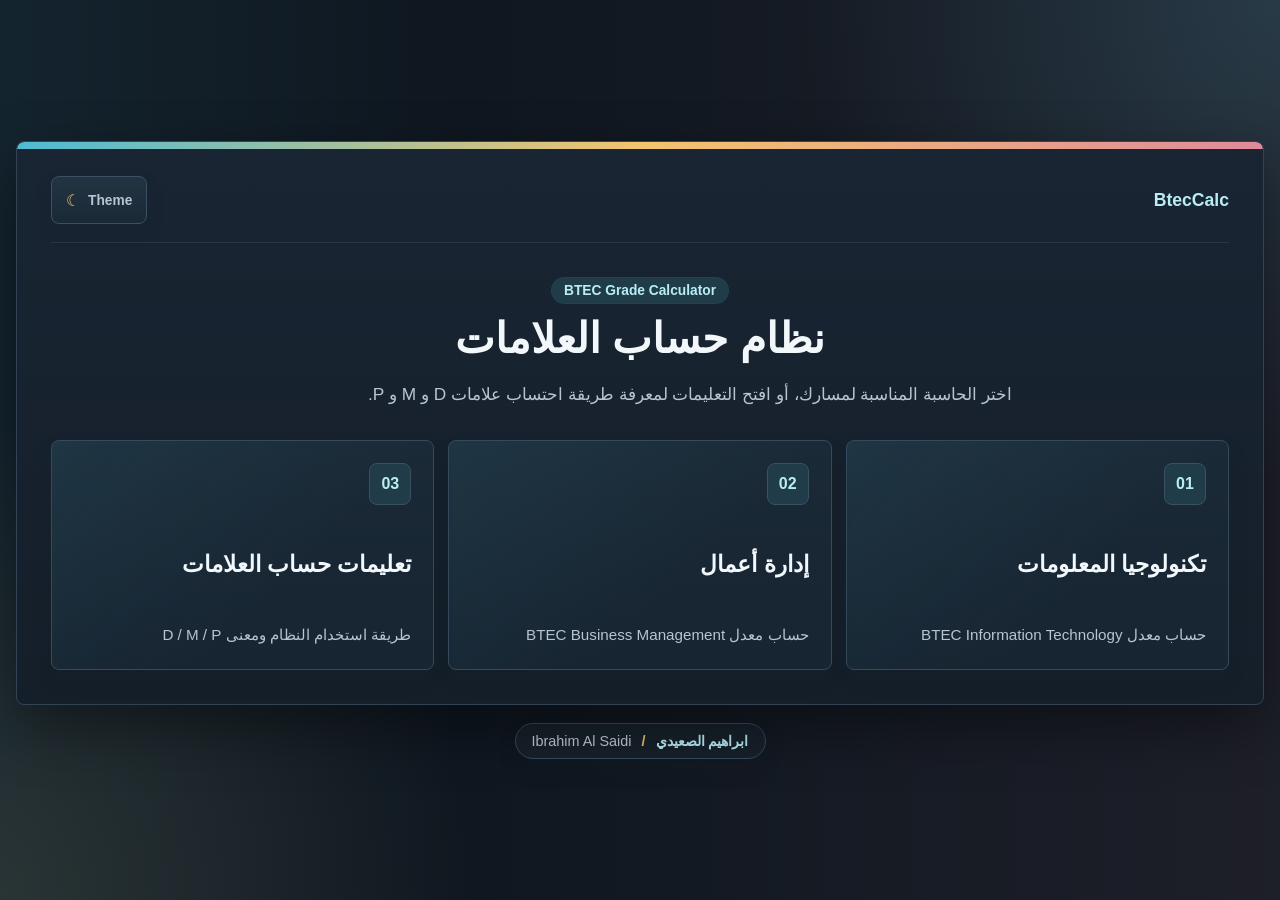
<file: index.html>
<!doctype html>
<html lang="ar" dir="rtl">
  <head>
    <meta charset="UTF-8" />
    <meta name="viewport" content="width=device-width, initial-scale=1.0" />
    <title>نظام حساب العلامات</title>
    <link rel="stylesheet" href="styles.css" />
  </head>
  <body>
    <main class="app-shell home-shell">
      <section class="calculator home-panel" aria-labelledby="home-title">
        <div class="home-topbar">
          <strong>BtecCalc</strong>
          <button class="theme-toggle home-theme-toggle" type="button" id="theme-toggle" aria-label="تبديل الوضع الليلي">
            <span class="theme-label">Theme</span>
            <span class="sun-icon" aria-hidden="true">☀</span>
            <span class="moon-icon" aria-hidden="true">☾</span>
          </button>
        </div>

        <div class="home-hero">
          <p class="eyebrow">BTEC Grade Calculator</p>
          <h1 id="home-title">نظام حساب العلامات</h1>
          <p class="home-copy">اختر الحاسبة المناسبة لمسارك، أو افتح التعليمات لمعرفة طريقة احتساب علامات D و M و P.</p>
        </div>

        <nav class="home-grid" aria-label="خيارات النظام">
          <a class="home-card" href="it.html">
            <span>01</span>
            <strong>تكنولوجيا المعلومات</strong>
            <small>حساب معدل  BTEC Information Technology</small>
          </a>
          <a class="home-card" href="business.html">
            <span>02</span>
            <strong>إدارة أعمال</strong>
            <small>حساب معدل BTEC Business Management</small>
          </a>
          <a class="home-card instructions-card" href="instructions.html">
            <span>03</span>
            <strong>تعليمات حساب العلامات</strong>
            <small>طريقة استخدام النظام ومعنى D / M / P</small>
          </a>
        </nav>
      </section>

      <footer class="site-footer">
        <strong>ابراهيم الصعيدي</strong>
        <span>Ibrahim Al Saidi</span>
      </footer>
    </main>
    <script>
      const themeToggle = document.querySelector("#theme-toggle");

      function setTheme(theme) {
        document.body.dataset.theme = theme;
        localStorage.setItem("grades-theme", theme);
      }

      themeToggle.addEventListener("click", () => {
        const nextTheme = document.body.dataset.theme === "dark" ? "light" : "dark";
        setTheme(nextTheme);
      });

      setTheme(localStorage.getItem("grades-theme") || "dark");
    </script>
  </body>
</html>
</file>
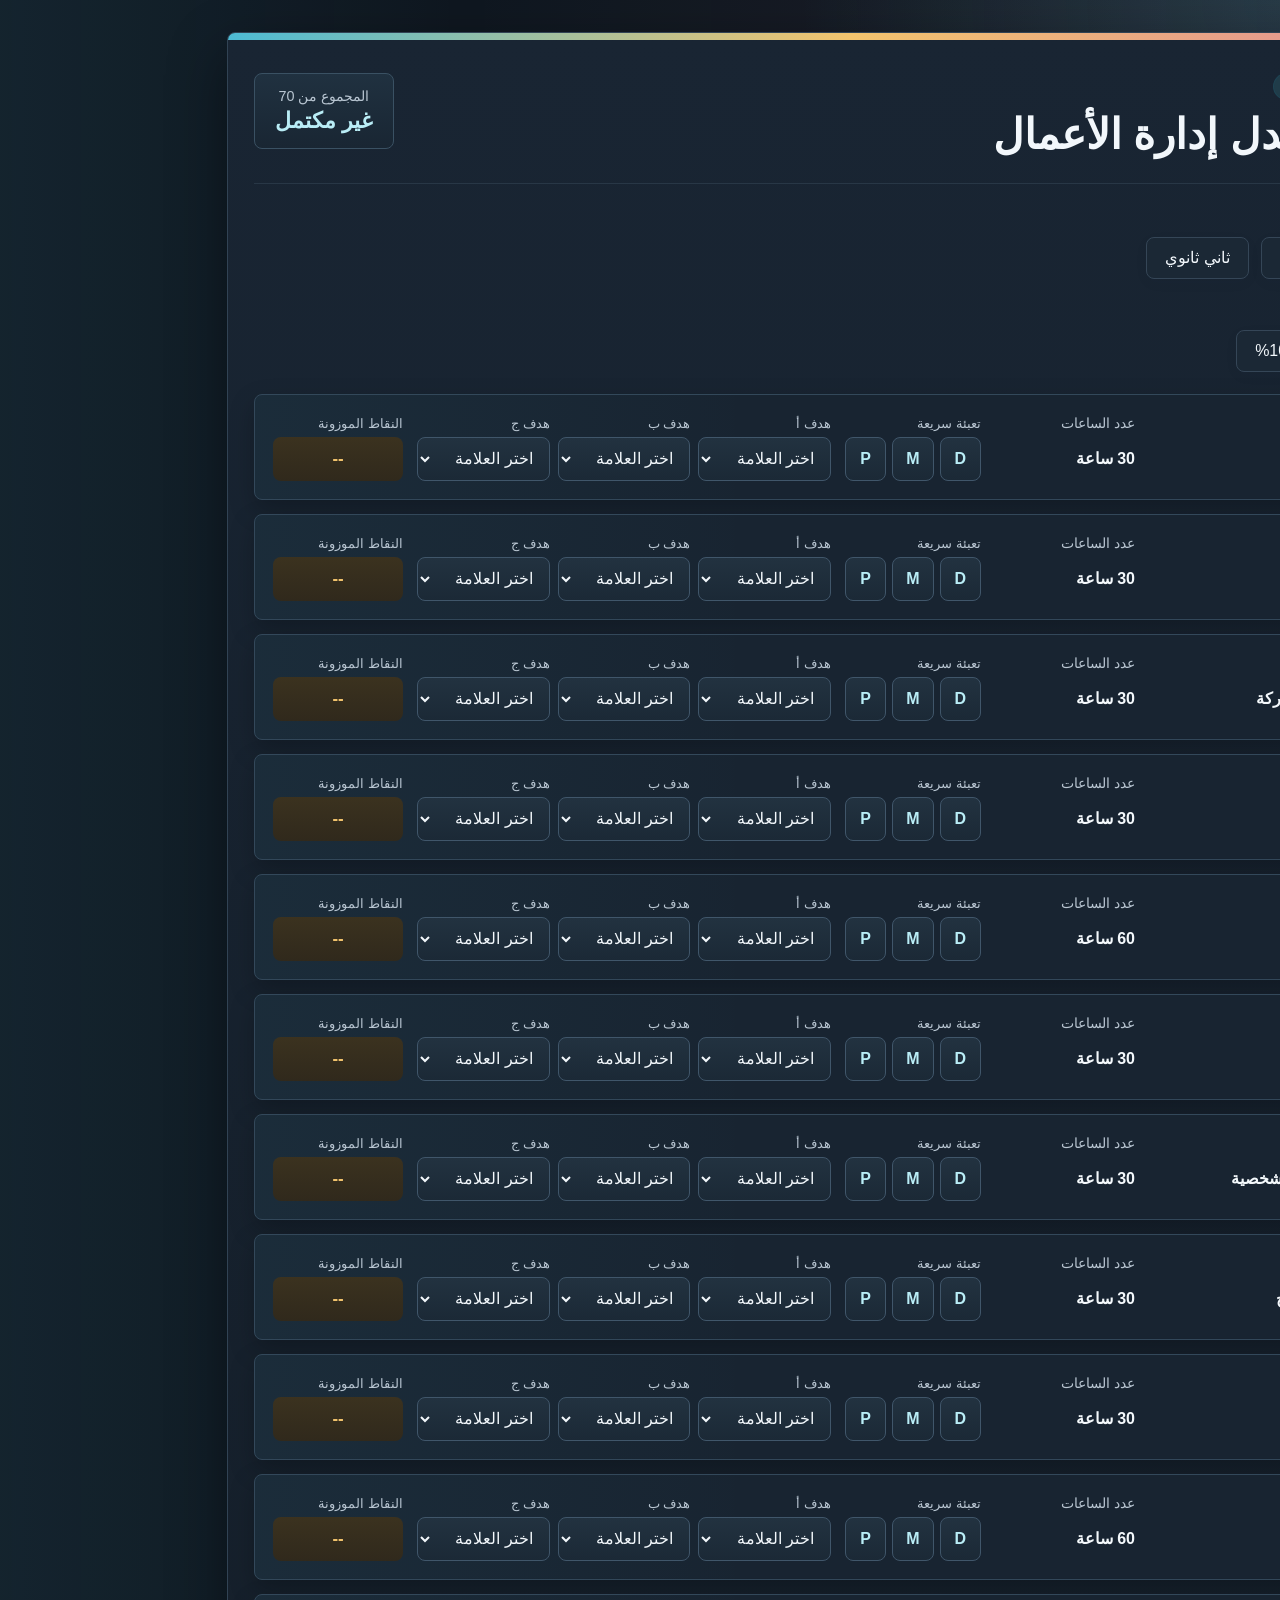
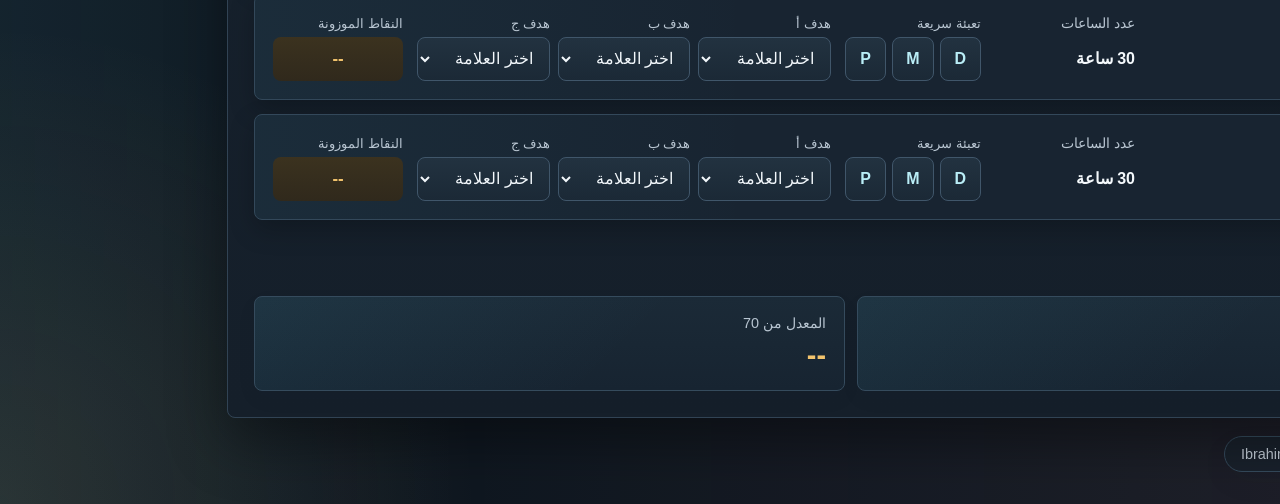
<file: business.html>
<!doctype html>
<html lang="ar" dir="rtl">
  <head>
    <meta charset="UTF-8" />
    <meta name="viewport" content="width=device-width, initial-scale=1.0" />
    <title>حاسبة إدارة الأعمال</title>
    <link rel="stylesheet" href="styles.css" />
  </head>
  <body>
    <a class="floating-home-link" href="index.html" aria-label="الرجوع للصفحة الرئيسية" title="الصفحة الرئيسية">
      <svg viewBox="0 0 24 24" aria-hidden="true">
        <path d="M3 10.8 12 3l9 7.8" />
        <path d="M5 10v10h14V10" />
        <path d="M9 20v-6h6v6" />
      </svg>
    </a>
    <main class="app-shell">
      <section class="calculator" aria-labelledby="business-title">
        <div class="header">
          <div>
            <p class="eyebrow">Business Management</p>
            <h1 id="business-title">حاسبة معدل إدارة الأعمال</h1>
          </div>
          <div class="header-actions">
            <div class="total-badge">
              <span id="total-score-label">المجموع</span>
              <strong id="total-score">غير مكتمل</strong>
            </div>
          </div>
        </div>

        <form id="grades-form">
          <fieldset class="subject-count">
            <legend>الصف</legend>
            <label>
              <input type="radio" name="subject-count" value="10" checked />
              <span>عاشر</span>
            </label>
            <label>
              <input type="radio" name="subject-count" value="11" />
              <span>اول ثانوي</span>
            </label>
            <label>
              <input type="radio" name="subject-count" value="12" />
              <span>ثاني ثانوي</span>
            </label>
          </fieldset>

          <fieldset class="subject-count score-scale" id="tenth-grade-scale" hidden>
            <legend>حساب معدل عاشر</legend>
            <label>
              <input type="radio" name="score-scale" value="70" checked />
              <span>من 70%</span>
            </label>
            <label>
              <input type="radio" name="score-scale" value="100" />
              <span>من 100%</span>
            </label>
          </fieldset>

          <div id="subjects-list" class="subjects-list"></div>
          <div class="reset-row">
            <button class="reset-button" type="button" id="reset-grades">Reset</button>
          </div>
        </form>

        <section class="summary" aria-live="polite">
          <div>
            <span>إجمالي الساعات</span>
            <strong id="total-hours">0</strong>
          </div>
          <div>
            <span id="average-score-label">المعدل من 35</span>
            <strong id="average-score">--</strong>
          </div>
        </section>
      </section>

      <footer class="site-footer">
        <strong>ابراهيم الصعيدي</strong>
        <span>Ibrahim Al Saidi</span>
      </footer>
    </main>

    <template id="subject-template">
      <article class="subject-row">
        <div class="field subject-name">
          <label>اسم المادة</label>
          <input type="text" name="subject-name" />
        </div>
        <div class="field">
          <label>عدد الساعات</label>
          <select name="subject-hours">
            <option value="30">30 ساعة</option>
            <option value="60">60 ساعة</option>
            <option value="90">90 ساعة</option>
            <option value="120">120 ساعة</option>
          </select>
        </div>
        <div class="quick-fill" aria-label="اختيار علامة لجميع أهداف المادة">
          <span>تعبئة سريعة</span>
          <div class="quick-fill-buttons">
            <button type="button" data-fill-grade="D">D</button>
            <button type="button" data-fill-grade="M">M</button>
            <button type="button" data-fill-grade="P">P</button>
          </div>
        </div>
        <div class="learning-goals" data-learning-goals></div>
        <div class="subject-result">
          <span>النقاط الموزونة</span>
          <output class="subject-points" name="subject-points">--</output>
        </div>
      </article>
    </template>

    <script src="business-script.js"></script>
  </body>
</html>
</file>
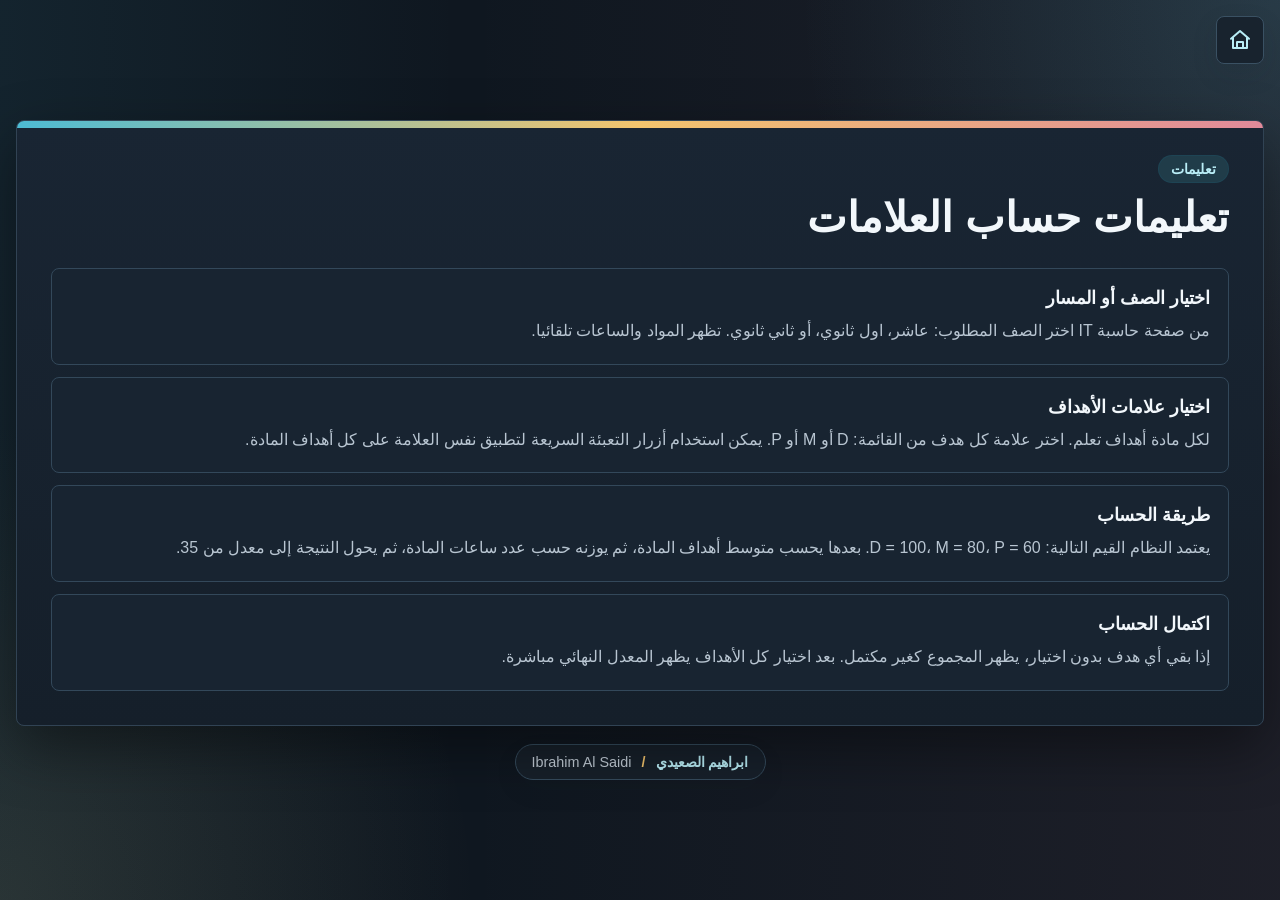
<file: instructions.html>
<!doctype html>
<html lang="ar" dir="rtl">
  <head>
    <meta charset="UTF-8" />
    <meta name="viewport" content="width=device-width, initial-scale=1.0" />
    <title>تعليمات حساب العلامات</title>
    <link rel="stylesheet" href="styles.css" />
  </head>
  <body>
    <a class="floating-home-link" href="index.html" aria-label="الرجوع للصفحة الرئيسية" title="الصفحة الرئيسية">
      <svg xmlns="http://www.w3.org/2000/svg" viewBox="0 0 24 24" aria-hidden="true" focusable="false">
        <path d="M3 10.8 12 3l9 7.8" />
        <path d="M5 10v10h14V10" />
        <path d="M9 20v-6h6v6" />
      </svg>
    </a>
    <main class="app-shell home-shell">
      <section class="calculator info-panel" aria-labelledby="instructions-title">
        <p class="eyebrow">تعليمات</p>
        <h1 id="instructions-title">تعليمات حساب العلامات</h1>

        <div class="info-list">
          <article>
            <h2>اختيار الصف أو المسار</h2>
            <p>من صفحة حاسبة IT اختر الصف المطلوب: عاشر، اول ثانوي، أو ثاني ثانوي. تظهر المواد والساعات تلقائيا.</p>
          </article>
          <article>
            <h2>اختيار علامات الأهداف</h2>
            <p>لكل مادة أهداف تعلم. اختر علامة كل هدف من القائمة: D أو M أو P. يمكن استخدام أزرار التعبئة السريعة لتطبيق نفس العلامة على كل أهداف المادة.</p>
          </article>
          <article>
            <h2>طريقة الحساب</h2>
            <p>يعتمد النظام القيم التالية: D = 100، M = 80، P = 60. بعدها يحسب متوسط أهداف المادة، ثم يوزنه حسب عدد ساعات المادة، ثم يحول النتيجة إلى معدل من 35.</p>
          </article>
          <article>
            <h2>اكتمال الحساب</h2>
            <p>إذا بقي أي هدف بدون اختيار، يظهر المجموع كغير مكتمل. بعد اختيار كل الأهداف يظهر المعدل النهائي مباشرة.</p>
          </article>
        </div>
      </section>

      <footer class="site-footer">
        <strong>ابراهيم الصعيدي</strong>
        <span>Ibrahim Al Saidi</span>
      </footer>
    </main>
    <script>
      document.body.dataset.theme = localStorage.getItem("grades-theme") || "dark";
    </script>
  </body>
</html>
</file>
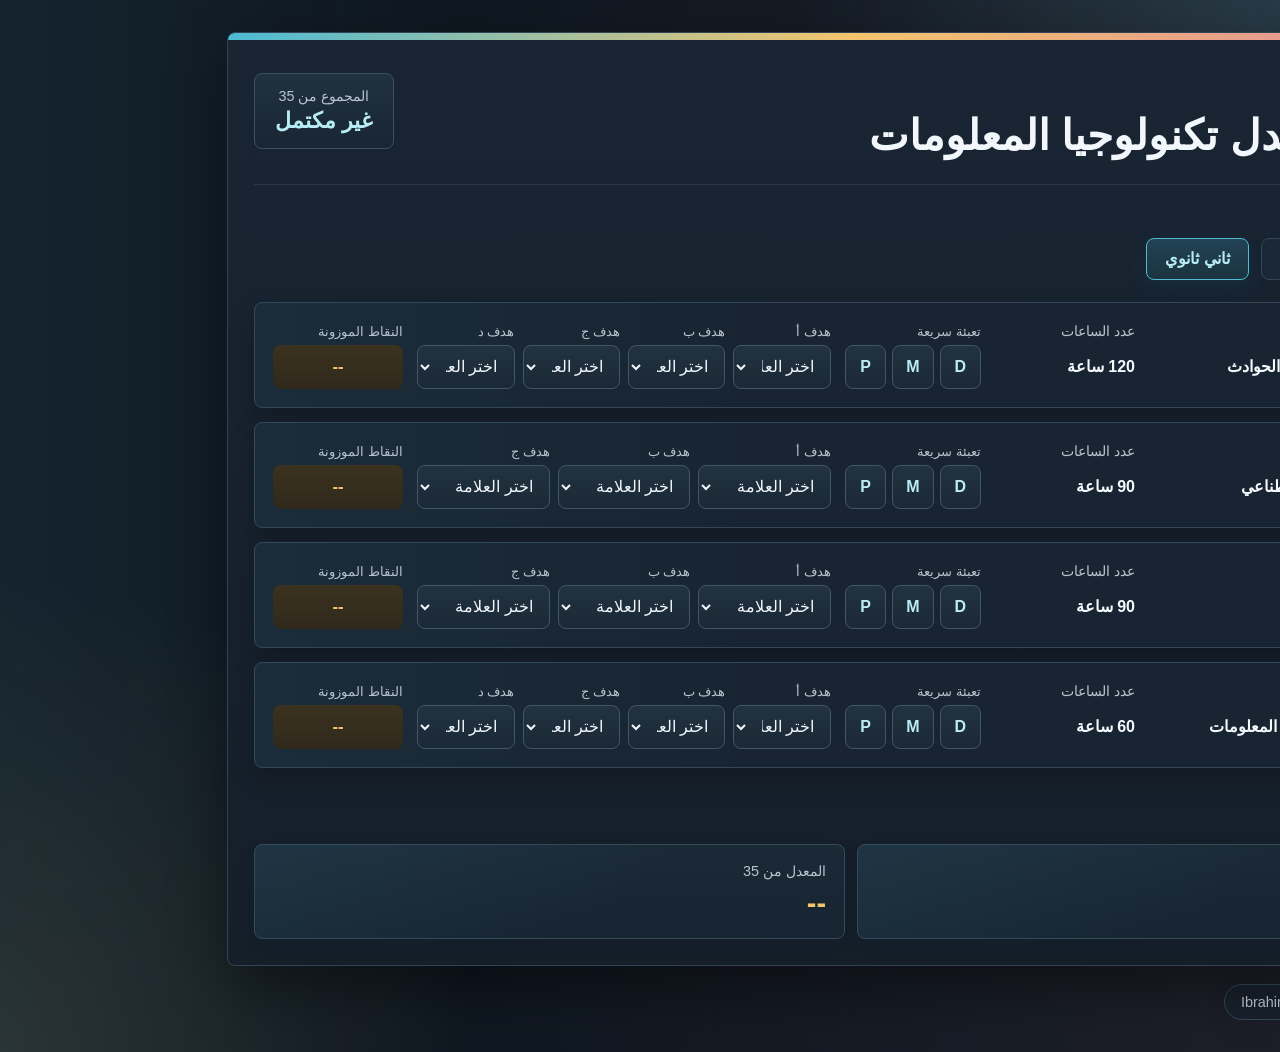
<file: it.html>
<!doctype html>
<html lang="ar" dir="rtl">
  <head>
    <meta charset="UTF-8" />
    <meta name="viewport" content="width=device-width, initial-scale=1.0" />
    <title>حاسبة معدل IT</title>
    <link rel="stylesheet" href="styles.css" />
  </head>
  <body>
    <a class="floating-home-link" href="index.html" aria-label="الرجوع للصفحة الرئيسية" title="الصفحة الرئيسية">
      <svg viewBox="0 0 24 24" aria-hidden="true">
        <path d="M3 10.8 12 3l9 7.8" />
        <path d="M5 10v10h14V10" />
        <path d="M9 20v-6h6v6" />
      </svg>
    </a>
    <main class="app-shell">
      <section class="calculator" aria-labelledby="page-title">
        <div class="header">
          <div>
            <p class="eyebrow">حاسبة المعدل</p>
            <h1 id="page-title">حاسبة معدل تكنولوجيا المعلومات</h1>
          </div>
          <div class="header-actions">
            <div class="total-badge">
              <span id="total-score-label">المجموع</span>
              <strong id="total-score">0 / 35</strong>
            </div>
          </div>
        </div>

        <form id="grades-form">
          <fieldset class="subject-count">
            <legend>الصف</legend>
            <label>
              <input type="radio" name="subject-count" value="10" />
              <span>عاشر</span>
            </label>
            <label>
              <input type="radio" name="subject-count" value="11" />
              <span>اول ثانوي</span>
            </label>
            <label>
              <input type="radio" name="subject-count" value="12" checked />
              <span>ثاني ثانوي</span>
            </label>
          </fieldset>

          <fieldset class="subject-count score-scale" id="tenth-grade-scale" hidden>
            <legend>حساب معدل عاشر</legend>
            <label>
              <input type="radio" name="score-scale" value="70" checked />
              <span>من 70%</span>
            </label>
            <label>
              <input type="radio" name="score-scale" value="100" />
              <span>من 100%</span>
            </label>
          </fieldset>

          <div id="subjects-list" class="subjects-list"></div>
          <div class="reset-row">
            <button class="reset-button" type="button" id="reset-grades">Reset</button>
          </div>
        </form>

        <section class="summary" aria-live="polite">
          <div>
            <span>إجمالي الساعات</span>
            <strong id="total-hours">0</strong>
          </div>
          <div>
            <span id="average-score-label">المعدل من 35</span>
            <strong id="average-score">0.00</strong>
          </div>
        </section>
      </section>

      <footer class="site-footer">
        <strong>ابراهيم الصعيدي</strong>
        <span>Ibrahim Al Saidi</span>
      </footer>
    </main>

    <template id="subject-template">
      <article class="subject-row">
        <div class="field subject-name">
          <label>اسم المادة</label>
          <input type="text" name="subject-name" placeholder="مثال: الرياضيات" />
        </div>
        <div class="field">
          <label>عدد الساعات</label>
          <select name="subject-hours">
            <option value="60">60 ساعة</option>
            <option value="90">90 ساعة</option>
            <option value="120">120 ساعة</option>
          </select>
        </div>
        <div class="quick-fill" aria-label="اختيار علامة لجميع أهداف المادة">
          <span>تعبئة سريعة</span>
          <div class="quick-fill-buttons">
            <button type="button" data-fill-grade="D">D</button>
            <button type="button" data-fill-grade="M">M</button>
            <button type="button" data-fill-grade="P">P</button>
          </div>
        </div>
        <div class="learning-goals" data-learning-goals></div>
        <div class="subject-result">
          <span>النقاط الموزونة</span>
          <output class="subject-points" name="subject-points">0.00</output>
        </div>
      </article>
    </template>

    <script src="script.js"></script>
  </body>
</html>
</file>
<file: styles.css>
:root {
  --bg: #eef3f6;
  --panel: #ffffff;
  --text: #18202a;
  --muted: #667085;
  --line: #d9e0e8;
  --soft-line: #edf1f5;
  --accent: #176b87;
  --accent-strong: #0f4c61;
  --accent-soft: #e7f4f7;
  --green: #2f7d5b;
  --gold: #b7791f;
  --gold-soft: #fff4df;
  --rose: #b85c6c;
  --shadow: 0 20px 50px rgba(24, 32, 42, 0.09);
}

body[data-theme="dark"] {
  --bg: #0f1720;
  --panel: #17212c;
  --text: #f2f7fb;
  --muted: #b8c5d1;
  --line: #354657;
  --soft-line: #283746;
  --accent: #4dbbd4;
  --accent-strong: #b9edf6;
  --accent-soft: #203c49;
  --green: #89e2ae;
  --gold: #f3c46d;
  --gold-soft: #3b301d;
  --rose: #e08a9a;
  --shadow: 0 22px 58px rgba(0, 0, 0, 0.42);
}

* {
  box-sizing: border-box;
}

body {
  margin: 0;
  min-height: 100vh;
  font-family: Tahoma, Arial, sans-serif;
  color: var(--text);
  background:
    linear-gradient(90deg, rgba(23, 107, 135, 0.08), transparent 32%, rgba(184, 92, 108, 0.08)),
    radial-gradient(circle at top right, rgba(23, 107, 135, 0.18), transparent 32rem),
    radial-gradient(circle at bottom left, rgba(183, 121, 31, 0.14), transparent 32rem),
    var(--bg);
  overflow-x: hidden;
}

body[data-theme="dark"] {
  background:
    linear-gradient(90deg, rgba(77, 187, 212, 0.08), transparent 36%, rgba(224, 138, 154, 0.07)),
    radial-gradient(circle at top right, rgba(77, 187, 212, 0.18), transparent 30rem),
    radial-gradient(circle at bottom left, rgba(243, 196, 109, 0.1), transparent 30rem),
    var(--bg);
}

.app-shell {
  width: min(1460px, 100%);
  margin: 0 auto;
  padding: 32px 16px;
}

.calculator {
  position: relative;
  background: var(--panel);
  border: 1px solid var(--line);
  border-radius: 8px;
  box-shadow: var(--shadow);
  padding: 26px;
}

.calculator::before {
  content: "";
  position: absolute;
  inset: 0 0 auto;
  height: 7px;
  background: linear-gradient(90deg, var(--accent), var(--gold), var(--rose));
  border-radius: 8px 8px 0 0;
}

body[data-theme="dark"] .calculator {
  background: linear-gradient(180deg, #192533, #151f2a);
  border-color: #314354;
}

.header {
  display: flex;
  align-items: flex-start;
  justify-content: space-between;
  gap: 16px;
  border-bottom: 1px solid var(--soft-line);
  padding: 14px 0 22px;
}

.eyebrow {
  display: inline-flex;
  margin: 0 0 10px;
  border: 1px solid rgba(23, 107, 135, 0.18);
  border-radius: 999px;
  padding: 5px 12px;
  color: var(--accent-strong);
  background: var(--accent-soft);
  font-weight: 700;
  font-size: 0.86rem;
}

h1 {
  margin: 0;
  font-size: clamp(1.7rem, 4vw, 2.65rem);
  line-height: 1.2;
  color: var(--text);
}

.header-actions {
  display: flex;
  align-items: stretch;
  gap: 12px;
}

.theme-toggle,
.reset-button {
  width: 48px;
  min-height: 48px;
  display: inline-grid;
  place-items: center;
  align-self: stretch;
  border: 1px solid var(--line);
  border-radius: 8px;
  color: var(--accent-strong);
  background: linear-gradient(180deg, var(--panel), rgba(23, 107, 135, 0.08));
  box-shadow: 0 8px 22px rgba(24, 32, 42, 0.07);
  cursor: pointer;
  font-size: 1.35rem;
}

.reset-button {
  width: auto;
  padding: 0 16px;
  color: var(--rose);
  font-size: 0.95rem;
  font-weight: 700;
}

body[data-theme="dark"] .theme-toggle,
body[data-theme="dark"] .reset-button {
  background: linear-gradient(180deg, #223443, #1a2936);
  border-color: #3a5163;
}

body[data-theme="dark"] .theme-toggle {
  color: var(--gold);
}

body[data-theme="dark"] .reset-button {
  color: var(--rose);
}

.theme-toggle:hover,
.reset-button:hover {
  border-color: var(--accent);
}

.moon-icon,
body[data-theme="dark"] .sun-icon {
  display: none;
}

body[data-theme="dark"] .moon-icon {
  display: inline;
}

.total-badge {
  min-width: 140px;
  border: 1px solid var(--line);
  border-radius: 8px;
  padding: 14px 16px;
  text-align: center;
  background:
    linear-gradient(180deg, rgba(255, 244, 223, 0.75), rgba(242, 247, 249, 0.9)),
    #f8fafc;
}

body[data-theme="dark"] .total-badge {
  background: linear-gradient(180deg, #203140, #192633);
  border-color: #3a5163;
}

.total-badge span,
.summary span,
.field label {
  display: block;
  color: var(--muted);
  font-size: 0.9rem;
}

.total-badge strong {
  display: block;
  margin-top: 4px;
  color: var(--accent-strong);
  font-size: 1.35rem;
}

form {
  margin-top: 24px;
}

.subject-count {
  display: flex;
  align-items: center;
  gap: 12px;
  margin: 0 0 22px;
  padding: 0;
  border: 0;
}

.score-scale[hidden] {
  display: none;
}

.subject-count legend {
  margin-bottom: 10px;
  font-weight: 700;
}

.subject-count label {
  cursor: pointer;
}

.subject-count input {
  position: absolute;
  opacity: 0;
}

.subject-count span {
  display: inline-flex;
  min-height: 42px;
  align-items: center;
  border: 1px solid var(--line);
  border-radius: 8px;
  padding: 0 18px;
  background: #fff;
  box-shadow: 0 4px 14px rgba(24, 32, 42, 0.04);
  transition: 0.2s ease;
}

body[data-theme="dark"] .subject-count span {
  background: #1b2835;
  border-color: #354657;
  color: var(--text);
}

.subject-count input:checked + span {
  border-color: var(--accent);
  background: linear-gradient(180deg, #eaf7fa, #f7fbfc);
  color: var(--accent-strong);
  font-weight: 700;
  box-shadow: 0 8px 22px rgba(23, 107, 135, 0.12);
}

body[data-theme="dark"] .subject-count input:checked + span {
  background: linear-gradient(180deg, #214354, #1c3340);
  border-color: var(--accent);
  color: var(--accent-strong);
}

.subjects-list {
  display: grid;
  gap: 14px;
}

.subject-row {
  display: grid;
  grid-template-columns: minmax(220px, 1.15fr) 140px 136px minmax(400px, 1.7fr) 130px;
  align-items: end;
  gap: 14px;
  position: relative;
  border: 1px solid var(--line);
  border-radius: 8px;
  padding: 20px 18px 18px;
  background:
    linear-gradient(90deg, rgba(23, 107, 135, 0.045), transparent 36%),
    rgba(251, 252, 253, 0.92);
  box-shadow: 0 8px 22px rgba(24, 32, 42, 0.04);
}

@media (max-width: 1180px) {
  .subject-row {
    grid-template-columns: minmax(220px, 1fr) 140px 136px 130px;
  }

  .learning-goals {
    grid-column: 1 / -1;
  }
}

.subject-row:nth-child(even) {
  background:
    linear-gradient(90deg, rgba(183, 121, 31, 0.05), transparent 36%),
    rgba(251, 252, 253, 0.92);
}

body[data-theme="dark"] .subject-row,
body[data-theme="dark"] .subject-row:nth-child(even),
body[data-theme="dark"] .extra-goals-subject {
  background:
    linear-gradient(90deg, rgba(77, 187, 212, 0.055), transparent 42%),
    #182431;
  border-color: #33485a;
  box-shadow: 0 10px 26px rgba(0, 0, 0, 0.22);
}

.subject-row::before {
  content: "المادة " attr(data-subject-number);
  position: absolute;
  top: 0;
  inset-inline-start: 18px;
  transform: translateY(-50%);
  border: 1px solid var(--line);
  border-radius: 999px;
  padding: 3px 12px;
  color: var(--accent-strong);
  background: linear-gradient(180deg, #ffffff, var(--accent-soft));
  font-size: 0.78rem;
  font-weight: 700;
}

body[data-theme="dark"] .subject-row::before,
body[data-theme="dark"] .extra-goals-subject::before {
  background: linear-gradient(180deg, #213140, #1a2936);
  border-color: #3a5163;
  color: var(--accent-strong);
}

.extra-goals-subject {
  border-color: var(--line);
  background: #fbfcfd;
}

.extra-goals-subject::before {
  color: var(--accent-strong);
  border-color: var(--line);
  background: linear-gradient(180deg, #ffffff, var(--accent-soft));
}

.field {
  display: grid;
  gap: 6px;
  min-width: 0;
}

input,
select {
  width: 100%;
  min-width: 0;
  min-height: 44px;
  border: 1px solid var(--line);
  border-radius: 8px;
  padding: 0 12px;
  color: var(--text);
  background: linear-gradient(180deg, #fff, #fbfcfd);
  font: inherit;
  transition: border-color 0.2s ease, box-shadow 0.2s ease, background 0.2s ease;
}

body[data-theme="dark"] input,
body[data-theme="dark"] select {
  background: linear-gradient(180deg, #223240, #1b2936);
  border-color: #40566a;
  color: var(--text);
}

body[data-theme="dark"] input:hover,
body[data-theme="dark"] select:hover {
  background: #253746;
  border-color: #557086;
}

body[data-theme="dark"] input:focus,
body[data-theme="dark"] select:focus {
  border-color: var(--accent);
  outline-color: rgba(77, 187, 212, 0.22);
}

body[data-theme="dark"] select option {
  color: #f2f7fb;
  background: #17212c;
}

input:hover,
select:hover {
  border-color: #bfd0dc;
  background: #fff;
}

.fixed-subject .subject-name input,
.fixed-subject select[name="subject-hours"] {
  display: none;
}

.fixed-value {
  min-height: 44px;
  display: flex;
  align-items: center;
  margin: 0;
  color: var(--text);
  font-weight: 700;
  line-height: 1.45;
}

body[data-theme="dark"] .fixed-value {
  color: #f3f8fb;
}

.fixed-subject-name {
  white-space: normal;
  overflow-wrap: anywhere;
}

input:focus,
select:focus {
  border-color: var(--accent);
  outline: 3px solid rgba(23, 107, 135, 0.15);
}

.learning-goals {
  display: grid;
  grid-template-columns: repeat(var(--goal-count, 3), minmax(0, 1fr));
  align-items: end;
  gap: 8px;
  min-width: 0;
}

.goal-field {
  display: grid;
  gap: 6px;
  min-width: 0;
}

.goal-field label,
.subject-result span,
.quick-fill span {
  color: var(--muted);
  font-size: 0.82rem;
}

.quick-fill {
  display: grid;
  gap: 6px;
  min-width: 0;
}

.quick-fill-buttons {
  display: grid;
  grid-template-columns: repeat(3, 1fr);
  gap: 6px;
}

.quick-fill button {
  min-height: 44px;
  border: 1px solid var(--line);
  border-radius: 8px;
  color: var(--accent-strong);
  background: linear-gradient(180deg, #fff, #f8fafc);
  font: inherit;
  font-weight: 700;
  cursor: pointer;
  transition: border-color 0.2s ease, box-shadow 0.2s ease, transform 0.2s ease;
}

.quick-fill button:hover {
  border-color: var(--accent);
  box-shadow: 0 8px 18px rgba(23, 107, 135, 0.11);
  transform: translateY(-1px);
}

body[data-theme="dark"] .quick-fill button {
  color: var(--accent-strong);
  border-color: #40566a;
  background: linear-gradient(180deg, #223240, #1b2936);
}

.subject-result {
  display: grid;
  gap: 6px;
  min-width: 0;
}

.subject-points {
  min-height: 44px;
  display: inline-flex;
  align-items: center;
  justify-content: center;
  border-radius: 8px;
  background: linear-gradient(180deg, #eef9f3, #e5f3ec);
  color: var(--green);
  font-size: 1.05rem;
  font-weight: 700;
}

body[data-theme="dark"] .subject-points {
  background: linear-gradient(180deg, #1d4937, #183b2f);
  color: #a6f0c2;
}

.incomplete-subject .subject-points {
  background: linear-gradient(180deg, #f6f0e5, #efe5d4);
  color: var(--gold);
}

body[data-theme="dark"] .incomplete-subject .subject-points {
  background: linear-gradient(180deg, #3b321f, #30291c);
  color: var(--gold);
}

.subject-points {
  width: 100%;
}

.summary {
  display: grid;
  grid-template-columns: repeat(2, 1fr);
  gap: 12px;
  margin-top: 22px;
}

.summary div {
  display: grid;
  justify-items: start;
  border-radius: 8px;
  padding: 18px;
  background:
    linear-gradient(135deg, rgba(23, 107, 135, 0.08), transparent 60%),
    linear-gradient(180deg, #f8fafc, #f3f7fa);
  border: 1px solid var(--line);
  box-shadow: 0 8px 22px rgba(24, 32, 42, 0.04);
}

.reset-row {
  display: flex;
  justify-content: flex-start;
  margin-top: 14px;
}

.reset-row .reset-button {
  min-height: 40px;
  align-self: auto;
  padding: 0 18px;
  font-size: 0.9rem;
}

body[data-theme="dark"] .summary div,
body[data-theme="dark"] .summary div:nth-child(2),
body[data-theme="dark"] .summary div:nth-child(3) {
  background:
    linear-gradient(135deg, rgba(77, 187, 212, 0.08), transparent 62%),
    linear-gradient(180deg, #1b2a37, #172431);
  border-color: #354b5d;
}

.summary div:nth-child(2) {
  background:
    linear-gradient(135deg, rgba(183, 121, 31, 0.12), transparent 60%),
    linear-gradient(180deg, #f8fafc, #f3f7fa);
}

.summary div:nth-child(3) {
  background:
    linear-gradient(135deg, rgba(184, 92, 108, 0.1), transparent 60%),
    linear-gradient(180deg, #f8fafc, #f3f7fa);
}

.summary strong {
  display: block;
  margin-top: 8px;
  color: var(--gold);
  font-size: 1.8rem;
}

.site-footer {
  width: fit-content;
  display: inline-flex;
  flex-wrap: wrap;
  align-items: center;
  justify-content: center;
  gap: 6px 10px;
  margin: 18px auto 0;
  border: 1px solid rgba(23, 107, 135, 0.16);
  border-radius: 999px;
  padding: 9px 16px;
  color: var(--muted);
  background: rgba(255, 255, 255, 0.72);
  box-shadow: 0 10px 28px rgba(24, 32, 42, 0.06);
  font-size: 0.9rem;
}

body[data-theme="dark"] .site-footer {
  background: rgba(24, 34, 45, 0.84);
  border-color: #354b5d;
  color: #c2ccd6;
}

.site-footer strong {
  color: var(--accent-strong);
}

.site-footer span::before {
  content: "/";
  margin-inline-end: 10px;
  color: var(--gold);
  font-weight: 700;
}

.home-shell {
  min-height: 100vh;
  display: grid;
  align-content: center;
}

.home-panel,
.info-panel {
  padding: 34px;
}

.home-panel {
  overflow: hidden;
}

.home-panel::after {
  display: none;
}

body[data-theme="dark"] .home-panel::after {
  display: none;
}

.home-topbar {
  position: relative;
  z-index: 1;
  display: flex;
  align-items: center;
  justify-content: space-between;
  gap: 16px;
  margin-bottom: 34px;
  border-bottom: 1px solid var(--soft-line);
  padding-bottom: 18px;
}

.home-topbar strong {
  color: var(--accent-strong);
  font-size: 1.1rem;
  letter-spacing: 0;
}

.home-theme-toggle {
  width: auto;
  grid-auto-flow: column;
  gap: 8px;
  padding: 0 14px;
  font-size: 1rem;
}

.theme-label {
  color: var(--muted);
  font-size: 0.86rem;
  font-weight: 700;
}

.home-hero {
  position: relative;
  z-index: 1;
  max-width: 860px;
  margin: 0 auto 30px;
  text-align: center;
}

.home-copy {
  max-width: 760px;
  margin: 14px 0 0;
  color: var(--muted);
  font-size: 1.08rem;
  line-height: 1.8;
}

.home-grid {
  position: relative;
  z-index: 1;
  display: grid;
  grid-template-columns: repeat(3, minmax(0, 1fr));
  gap: 14px;
}

.home-card {
  min-height: 230px;
  display: grid;
  align-content: space-between;
  gap: 14px;
  border: 1px solid var(--line);
  border-radius: 8px;
  padding: 22px;
  color: var(--text);
  text-decoration: none;
  background:
    linear-gradient(135deg, rgba(23, 107, 135, 0.1), transparent 62%),
    linear-gradient(180deg, #ffffff, #f7fafc);
  box-shadow: 0 10px 26px rgba(24, 32, 42, 0.06);
  transition: border-color 0.2s ease, transform 0.2s ease, box-shadow 0.2s ease;
}

.home-card:first-child {
  min-height: 230px;
  grid-row: auto;
}

.home-card:nth-child(2) {
  background:
    linear-gradient(135deg, rgba(183, 121, 31, 0.13), transparent 62%),
    linear-gradient(180deg, #ffffff, #f7fafc);
}

.home-card:nth-child(3) {
  background:
    linear-gradient(135deg, rgba(184, 92, 108, 0.12), transparent 62%),
    linear-gradient(180deg, #ffffff, #f7fafc);
}

.home-card:hover {
  border-color: var(--accent);
  box-shadow: 0 16px 34px rgba(24, 32, 42, 0.11);
  transform: translateY(-2px);
}

.home-card span {
  width: 42px;
  height: 42px;
  display: inline-grid;
  place-items: center;
  border: 1px solid rgba(23, 107, 135, 0.18);
  border-radius: 8px;
  color: var(--accent-strong);
  background: var(--accent-soft);
  font-weight: 700;
}

.home-card strong {
  align-self: end;
  font-size: 1.42rem;
  line-height: 1.35;
}

.home-card small {
  color: var(--muted);
  font-size: 0.95rem;
  line-height: 1.6;
}

body[data-theme="dark"] .home-card,
body[data-theme="dark"] .home-card:nth-child(2),
body[data-theme="dark"] .home-card:nth-child(3) {
  background:
    linear-gradient(135deg, rgba(77, 187, 212, 0.08), transparent 62%),
    linear-gradient(180deg, #1b2a37, #172431);
  border-color: #354b5d;
}

body[data-theme="dark"] .home-card span {
  border-color: #3a5163;
  background: #203c49;
}

.back-link {
  display: inline-flex;
  min-height: 38px;
  align-items: center;
  border: 1px solid var(--line);
  border-radius: 8px;
  padding: 0 14px;
  color: var(--accent-strong);
  background: var(--accent-soft);
  font-weight: 700;
  text-decoration: none;
}

.floating-home-link {
  position: fixed;
  top: 16px;
  inset-inline-start: 16px;
  z-index: 20;
  width: 48px;
  height: 48px;
  display: inline-flex;
  align-items: center;
  justify-content: center;
  border: 1px solid var(--line);
  border-radius: 8px;
  color: var(--accent-strong);
  background: rgba(255, 255, 255, 0.88);
  box-shadow: 0 10px 26px rgba(24, 32, 42, 0.12);
  text-decoration: none;
  backdrop-filter: blur(10px);
  transition: border-color 0.2s ease, transform 0.2s ease, box-shadow 0.2s ease;
}

.floating-home-link:hover {
  border-color: var(--accent);
  box-shadow: 0 14px 30px rgba(24, 32, 42, 0.16);
  transform: translateY(-1px);
}

.floating-home-link svg {
  width: 24px;
  height: 24px;
  fill: none;
  stroke: currentColor;
  stroke-width: 2;
  stroke-linecap: round;
  stroke-linejoin: round;
}

body[data-theme="dark"] .floating-home-link {
  color: var(--accent-strong);
  border-color: #3a5163;
  background: rgba(24, 34, 45, 0.9);
}

.info-list {
  display: grid;
  gap: 12px;
  margin-top: 24px;
}

.info-list article {
  border: 1px solid var(--line);
  border-radius: 8px;
  padding: 18px;
  background: rgba(251, 252, 253, 0.82);
}

body[data-theme="dark"] .info-list article {
  background: #182431;
  border-color: #33485a;
}

.info-list h2 {
  margin: 0 0 8px;
  font-size: 1.15rem;
}

.info-list p {
  margin: 0;
  color: var(--muted);
  line-height: 1.8;
}

@media (max-width: 760px) {
  body {
    overflow-x: hidden;
  }

  .floating-home-link {
    top: 10px;
    inset-inline-start: 10px;
    width: 42px;
    height: 42px;
  }

  .floating-home-link + .app-shell {
    padding-top: 64px;
  }

  .calculator {
    padding: 20px 14px 16px;
  }

  .header,
  .subject-count {
    align-items: stretch;
    flex-direction: column;
  }

  .header-actions {
    width: 100%;
    align-items: stretch;
  }

  .total-badge {
    flex: 1;
  }

  h1 {
    font-size: 1.75rem;
  }

  .subject-count {
    gap: 8px;
  }

  .subject-count span {
    justify-content: center;
    width: 100%;
  }

  .subject-row,
  .quick-fill,
  .learning-goals,
  .subject-result,
  .summary {
    grid-template-columns: 1fr;
  }

  .subject-row {
    gap: 12px;
    padding: 22px 14px 14px;
  }

  .subject-row::before {
    inset-inline-start: 14px;
  }

  .learning-goals {
    gap: 10px;
  }

  .quick-fill-buttons {
    grid-template-columns: repeat(3, minmax(0, 1fr));
  }

  input,
  select,
  .quick-fill button,
  .subject-points {
    min-height: 46px;
  }

  .subject-points {
    grid-column: auto;
    grid-row: auto;
    justify-content: flex-start;
    padding-inline: 12px;
  }

  .subject-result span {
    grid-column: auto;
    grid-row: auto;
  }

  .summary {
    gap: 10px;
  }

  .summary div {
    padding: 16px;
  }

  .summary strong {
    font-size: 1.55rem;
  }

  .site-footer {
    width: 100%;
    border-radius: 8px;
    padding: 12px;
  }

  .home-panel,
  .info-panel {
    padding: 24px 16px;
  }

  .home-grid {
    grid-template-columns: 1fr;
  }

  .home-card:first-child {
    min-height: 150px;
    grid-row: auto;
  }

  .home-card {
    min-height: 150px;
  }

  .home-panel::after {
    inset: 90px auto auto -40px;
  }
}

@media (max-width: 430px) {
  .app-shell {
    padding: 12px 8px;
  }

  .calculator {
    padding-inline: 12px;
  }

  .header-actions {
    display: grid;
    grid-template-columns: 1fr;
  }

  .fixed-value {
    min-height: auto;
  }

  .goal-field label,
  .subject-result span,
  .quick-fill span,
  .field label {
    font-size: 0.78rem;
  }

  select {
    padding-inline: 9px;
    font-size: 0.95rem;
  }
}
</file>
